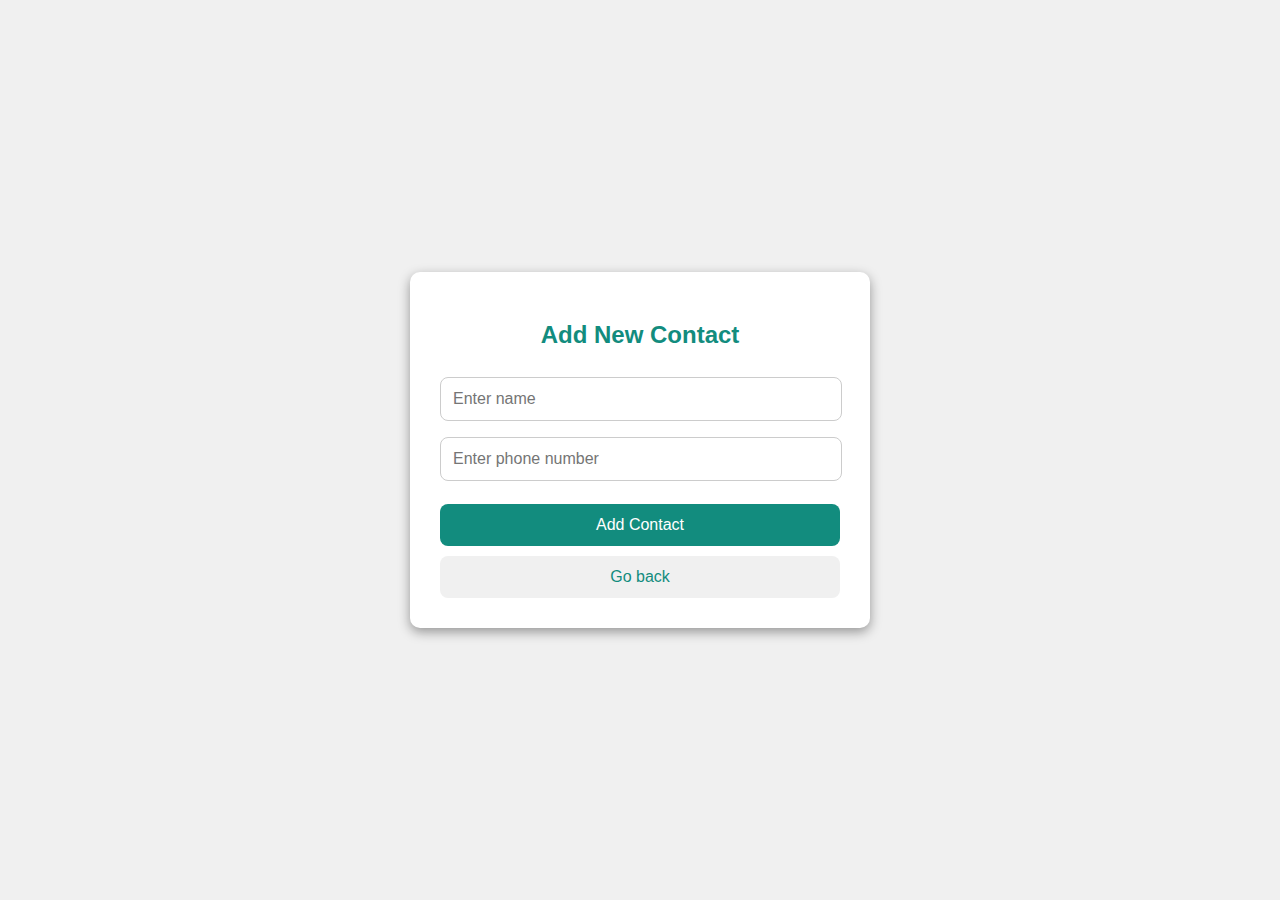
<file: TriChat-Chat Application/contact-form.html>
<!DOCTYPE html>
<html lang="en">
<head>
  <meta charset="UTF-8">
  <meta name="viewport" content="width=device-width, initial-scale=1.0">
  <link rel="stylesheet" href="assets/css/tailwindcss-colors.css">
  <link rel="stylesheet" href="assets/css/contactForm.css">
  <title>Add New Contact</title>
</head>
<body>

<form id="add-contact-form">
  <h2>Add New Contact</h2>

  <input type="text" id="contact-name" placeholder="Enter name" required><br>
  <input type="text" id="contact-phone" placeholder="Enter phone number" required><br>

  <button type="button" onclick="AddContactToAUser()">Add Contact</button>

  <a href="index.html"><button type="button" class="back-button">Go back</button></a>
</form>

<script src="assets/js/classes.js"></script>
<script src="assets/js/functions.js"></script>
<script>
  window.onload = function() {
    initializeUsers();
    initializeCurrentUser();
    initializeMessages();
    placePhoneNumber(retrieveCookie("phoneNumber"));
    currentUser.getRequests().remove(retrieveCookie("phoneNumber"));
    document.cookie =`phoneNumber=;`;

  };
</script>
<script src="assets/js/main.js"></script>
</body>
</html>
</file>
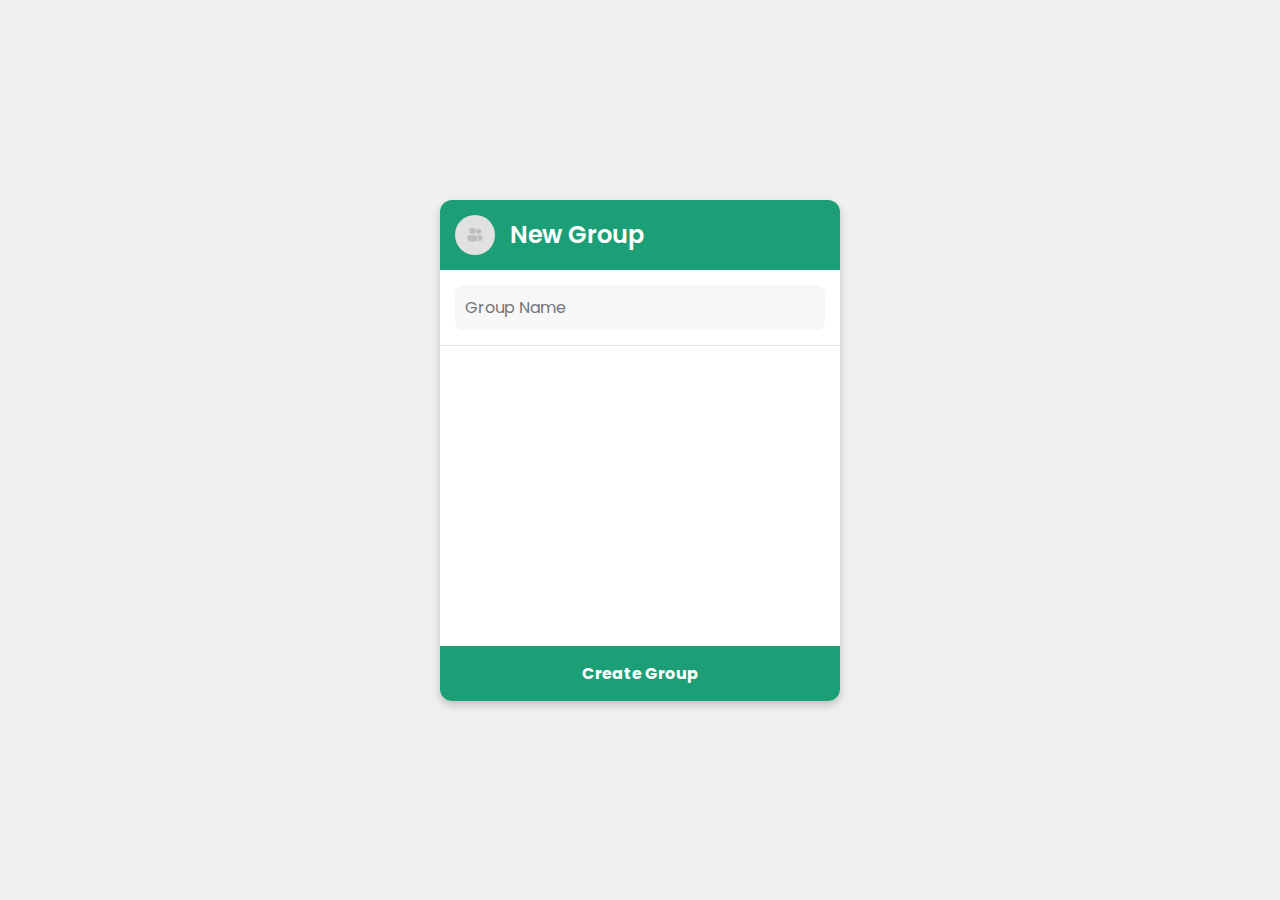
<file: TriChat-Chat Application/group-creation.html>
<!DOCTYPE html>
<html lang="en">
    <head>
        <meta charset="UTF-8" />
        <meta name="viewport" content="width=device-width, initial-scale=1.0" />
        <title>WhatsApp-Style Group Creation</title>
        <link href="https://fonts.googleapis.com/css2?family=Poppins:wght@400;600&display=swap" rel="stylesheet" />
        <link rel="stylesheet" href="assets/css/tailwindcss-colors.css">
        <link rel="stylesheet" href="assets/css/index.css">
        <link rel="stylesheet" href="assets/css/groupCreation.css">
    </head>
    <body>
        <div class="container">
            <div class="header">
                <img src="images/noGrpPfp.png" alt="Group Icon" />
                <h1>New Group</h1>
            </div>

            <div class="group-name">
                <input type="text" placeholder="Group Name" id="groupName" />
            </div>

            <!-- Contacts List -->
            <div class="contacts-list" id="contacts-section"></div>

            <div class="create-button" id="createGroupBtn">
                Create Group
            </div>
        </div>

        <script src="assets/js/classes.js"></script>
        <script src="assets/js/functions.js"></script>
        <script>
            window.onload = function() {
                initializeUsers();
                initializeCurrentUser();
                initializeMessages();
                renderContactsForGroupCreation();
            };
        </script>
        <script src="assets/js/main.js"></script>
    </body>
</html>
</file>
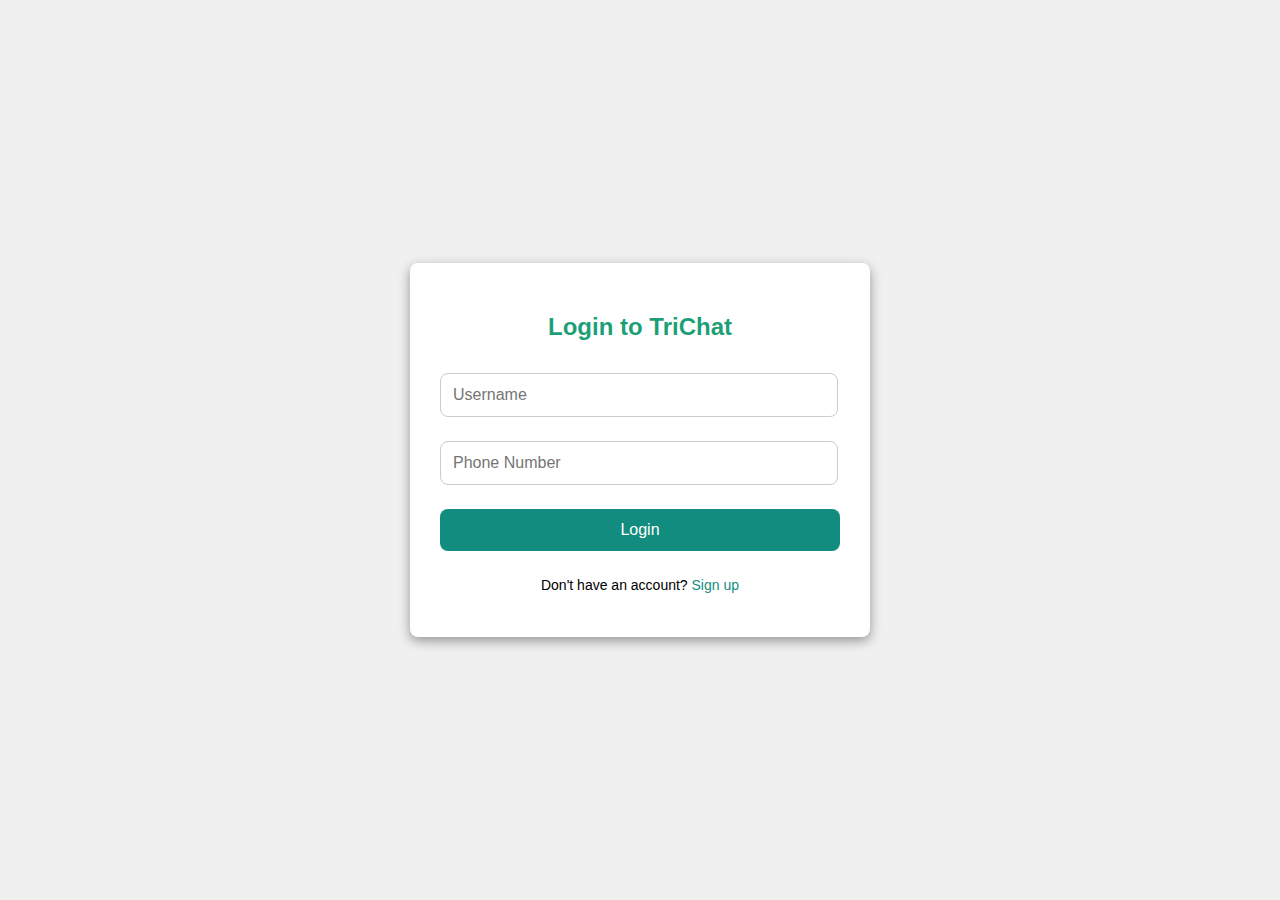
<file: TriChat-Chat Application/login.html>
<!DOCTYPE html>
<html lang="en">
<head>
  <meta charset="UTF-8">
  <meta name="viewport" content="width=device-width, initial-scale=1.0">
  <link rel="stylesheet" href="assets/css/tailwindcss-colors.css">
  <link rel="stylesheet" href="assets/css/login.css">
  <title>Login</title>
</head>
<body>

<div class="form-container">
  <h2>Login to TriChat</h2>

  <!-- Login Form -->
  <div id="login-form">
    <input type="text" id="login-username" placeholder="Username" required>
    <input type="text" id="login-phone" placeholder="Phone Number" required>
    <button onclick="login()">Login</button>
    <div class="form-toggle">
      <p style="color: black">Don't have an account? <a href="javascript:void(0);" onclick="toggleForm()">Sign up</a></p>
    </div>
  </div>

  <!-- Signup Form -->
  <div id="signup-form" style="display: none;">
    <input type="text" id="signup-username" placeholder="Username" required>
    <input type="text" id="signup-phone" placeholder="Phone Number" required>
    <button onclick="signup()">Sign Up</button>
    <div class="form-toggle">
      <p style="color: black">Already have an account? <a href="javascript:void(0);" onclick="toggleForm()">Login</a></p>
    </div>
  </div>
</div>

<script src="assets/js/classes.js"></script>
<script src="assets/js/functions.js"></script>
<script>
  window.onload = function() {
    initializeUsers();
    initializeCurrentUser();
    initializeMessages();
  };
</script>
<script src="assets/js/main.js"></script>
</body>
</html>
</file>
<file: TriChat-Chat Application/assets/css/contactForm.css>
body {
    font-family: Arial, sans-serif;
    background-color:  #f0f0f0;;
    display: flex;
    justify-content: center;
    align-items: center;
    height: 100vh;
    margin: 0;
}

#add-contact-form {
    background-color: #ffffff;
    padding: 30px;
    border-radius: 10px;
    width: 100%;
    max-width: 400px;
    box-shadow: 0 4px 12px rgba(0, 0, 0, 0.38);
}

h2 {
    color: #128c7e;
    text-align: center;
    margin-bottom: 20px;
    font-size: 24px;
}

label {
    display: block;
    margin: 10px 0 5px;
    font-size: 16px;
    color: #333;
}

input {
    width: 94%;
    padding: 12px;
    margin: 8px 0;
    border: 1px solid #ccc;
    border-radius: 8px;
    font-size: 16px;
}

input:focus {
    border-color: #128c7e;
    outline: none;
}

button {
    width: 100%;
    padding: 12px;
    margin-top: 15px;
    border-radius: 8px;
    border: none;
    background-color: #128c7e;
    color: white;
    font-size: 16px;
    cursor: pointer;
    transition: background-color 0.3s;
}

button:hover {
    background-color: #075e54;
}

.back-button {
    width: 100%;
    padding: 12px;
    margin-top: 10px;
    border-radius: 8px;
    border: none;
    background-color: #f0f0f0;
    color: #128c7e;
    font-size: 16px;
    cursor: pointer;
}

.back-button:hover {
    background-color: #e0e0e0;
}
</file>
<file: TriChat-Chat Application/assets/css/index.css>
*, ::before, ::after {
    margin: 0;
    padding: 0;
    box-sizing: border-box;
    font: inherit;
}

body {
    font-family: 'Inter', sans-serif;
    color: var(--slate-700);
}

.chat-section {
    box-shadow: inset 0 160px 0 0 var(--emerald-500);
    min-height: 100vh;
    display: flex;
    align-items: center;
    justify-content: center;
    background-color: var(--slate-100);
}
.chat-container {
    max-width: 1360px;
    width: 100%;
    height: 720px;
    box-shadow: 0 8px 24px -4px rgba(0, 0, 0, .1);
    background-color: var(--white);
    position: relative;
}

.chat-sidebar {
    width: 64px;
    background-color: var(--slate-100);
    height: 100%;
    display: flex;
    flex-direction: column;
    position: absolute;
    left: 0;
    top: 0;
    z-index: 50;
}
.chat-sidebar-logo {
    font-size: 28px;
    color: var(--emerald-600);
    display: block;
    text-align: center;
    padding: 12px 8px;
    text-decoration: none;
}
.chat-sidebar-menu {
    list-style-type: none;
    display: flex;
    flex-direction: column;
    height: 100%;
    padding: 16px 0;
}
.chat-sidebar-menu > * > a {
    display: block;
    text-align: center;
    padding: 12px 8px;
    font-size: 24px;
    text-decoration: none;
    color: var(--slate-400);
    position: relative;
    transition: color .15s ease-in-out;
}
.chat-sidebar-menu > * > a:hover {
    color: var(--slate-600);
}
.chat-sidebar-menu > .active > a {
    box-shadow: inset 4px 0 0 0 var(--emerald-500);
    color: var(--emerald-600);
    background-color: var(--emerald-100);
}
.chat-sidebar-menu > * > a::before {
    content: attr(data-title);
    position: absolute;
    top: 50%;
    left: calc(100% - 16px);
    border-radius: 4px;
    transform: translateY(-50%);
    font-size: 13px;
    padding: 6px 12px;
    background-color: rgba(0, 0, 0, .6);
    color: var(--white);
    opacity: 0;
    visibility: hidden;
    transition: all .15s ease-in-out;
}
.chat-sidebar-menu > * > a:hover::before {
    left: calc(100% - 8px);
    opacity: 1;
    visibility: visible;
}
.chat-sidebar-profile {
    margin-top: auto;
    position: relative;
}
.chat-sidebar-profile-toggle {
    background-color: transparent;
    border: none;
    outline: transparent;
    width: 40px;
    height: 40px;
    margin: 0 auto;
    display: block;
    cursor: pointer;
}
.chat-sidebar-profile-toggle > img {
    object-fit: cover;
    width: 100%;
    height: 100%;
    border-radius: 50%;
}
.chat-sidebar-profile-dropdown {
    position: absolute;
    bottom: 100%;
    left: 16px;
    background-color: var(--white);
    box-shadow: 0 2px 8px rgba(0, 0, 0, .1);
    list-style-type: none;
    border-radius: 4px;
    padding: 4px 0;
    opacity: 0;
    visibility: hidden;
    transform: scale(.9);
    transform-origin: left bottom;
    transition: all .15s ease-in-out;
}
.chat-sidebar-profile.active .chat-sidebar-profile-dropdown {
    opacity: 1;
    visibility: visible;
    transform: scale(1);
}
.chat-sidebar-profile-dropdown a {
    display: flex;
    align-items: center;
    padding: 8px 12px;
    text-decoration: none;
    color: var(--slate-400);
    font-size: 14px;
}
.chat-sidebar-profile-dropdown a:hover {
    background-color: var(--slate-100);
    color: var(--slate-600);
}
.chat-sidebar-profile-dropdown a:active {
    background-color: var(--slate-200);
}
.chat-sidebar-profile-dropdown a i {
    margin-right: 12px;
    font-size: 17px;
}

.chat-content {
    padding-left: 64px;
    height: 100%;
    position: relative;
}
.content-sidebar {
    width: 256px;
    background-color: var(--white);
    display: flex;
    flex-direction: column;
    height: 100%;
    position: absolute;
    top: 0;
    left: 64px;
}
.content-sidebar-title {
    font-size: 20px;
    font-weight: 600;
    padding: 16px;
}
.content-sidebar-form {
    position: relative;
    padding: 0 16px;
}
.content-sidebar-input {
    padding: 8px 16px;
    background-color: var(--slate-100);
    border: 1px solid var(--slate-300);
    outline: none;
    width: 100%;
    border-radius: 4px;
    padding-right: 32px;
    font-size: 14px;
}
.content-sidebar-input:focus {
    border-color: var(--slate-400);
}
.content-sidebar-submit {
    position: absolute;
    top: 50%;
    transform: translateY(-50%);
    right: 32px;
    color: var(--slate-400);
    background-color: transparent;
    outline: transparent;
    border: none;
    cursor: pointer;
    transition: color .15s ease-in-out;
}
.content-sidebar-submit:hover {
    color: var(--slate-600);
}
.content-messages {
    overflow-y: auto;
    height: 100%;
    margin-top: 16px;
}
.content-messages-list {
    list-style-type: none;
    padding: 8px 0;
}
.content-messages-list > * > a {
    display: flex;
    align-items: center;
    text-decoration: none;
    color: var(--slate-700);
    padding: 6px 16px;
}
.content-messages-list > * > a:hover {
    background-color: var(--slate-50);
}
.content-messages-list > .active > a {
    background-color: var(--slate-100);
}
.content-message-title {
    margin-left: 16px;
    margin-right: 16px;
    color: var(--slate-400);
    font-size: 13px;
    font-weight: 500;
    margin-bottom: 2px;
    position: relative;
}
.content-message-title > * {
    position: relative;
    z-index: 1;
    padding: 0 4px 0 0;
    background-color: var(--white);
}
.content-message-title::before {
    content: '';
    position: absolute;
    top: 50%;
    transform: translateY(-50%);
    left: 0;
    width: 100%;
    height: 0;
    border-bottom: 1px solid var(--slate-300);
    z-index: 0;
}
.content-message-image {
    width: 32px;
    height: 32px;
    border-radius: 50%;
    object-fit: cover;
    flex-shrink: 0;
    margin-right: 12px;
}
.content-message-info {
    display: grid;
    margin-right: 12px;
    width: 100%;
}
.content-message-name {
    display: block;
    font-size: 14px;
    font-weight: 500;
    margin-bottom: 2px;
}
.content-message-text {
    font-size: 13px;
    color: var(--slate-400);
    text-overflow: ellipsis;
    overflow: hidden;
    white-space: nowrap;
}
.content-message-more {
    text-align: right;
}
.content-message-unread {
    font-size: 12px;
    font-weight: 500;
    color: var(--white);
    background-color: var(--emerald-500);
    padding: 2px 4px;
    border-radius: 4px;
}
.content-message-time {
    font-size: 12px;
    color: var(--slate-400);
    font-weight: 500;
}

.conversation {
    background-color: var(--slate-100);
    height: 100%;
    padding-left: 256px;
    display: none;
}
.conversation.active {
    display: flex;
    flex-direction: column;
}
.conversation-top {
    padding: 8px 16px;
    background-color: var(--white);
    display: flex;
    align-items: center;
}
.conversation-back {
    background-color: transparent;
    border: none;
    outline: none;
    width: 32px;
    height: 32px;
    align-items: center;
    justify-content: center;
    font-size: 20px;
    cursor: pointer;
    color: var(--slate-400);
    margin-right: 12px;
    display: none;
}
.conversation-back:hover {
    background-color: var(--slate-100);
    border-radius: 50%;
    color: var(--slate-600);
}
.conversation-back:active {
    background-color: var(--slate-200);
}
.conversation-user {
    display: flex;
    align-items: center;
}
.conversation-user-image {
    width: 40px;
    height: 40px;
    border-radius: 50%;
    object-fit: cover;
    margin-right: 8px;
}
.conversation-user-name {
    font-weight: 500;
    font-size: 17px;
}
.conversation-user-status {
    color: var(--slate-400);
    font-size: 13px;
}
.conversation-user-status::before {
    content: '';
    width: 10px;
    height: 10px;
    background-color: var(--slate-300);
    border-radius: 50%;
    vertical-align: middle;
    display: inline-block;
    margin-right: 4px;
}
.conversation-user-status.online::before {
    background-color: var(--emerald-500);
}
.conversation-buttons {
    display: flex;
    align-items: center;
    margin-left: auto;
}
.conversation-buttons > * {
    width: 36px;
    height: 36px;
    display: flex;
    align-items: center;
    justify-content: center;
    border-radius: 4px;
    font-size: 20px;
    background-color: transparent;
    border: none;
    outline: transparent;
    cursor: pointer;
    color: var(--slate-600);
    margin-left: 4px;
}
.conversation-buttons > :hover {
    background-color: var(--slate-100);
    color: var(--slate-700);
}
.conversation-buttons > :active {
    background-color: var(--slate-200);
}

.conversation-main {
    overflow-y: auto;
    overflow-x: hidden;
    height: 100%;
    padding: 16px;
}
.conversation-wrapper {
    list-style-type: none;
}
.conversation-item {
    display: flex;
    align-items: flex-end;
    flex-direction: row-reverse;
    margin-bottom: 16px;
}
.conversation-item-me {
    display: flex;
    align-items: flex-end;
    flex-direction: row;
    margin-bottom: 16px;
}
.conversation-item-side {
    margin-left: 8px;
}
.conversation-item-me .conversation-item-side {
    margin-right: 8px;
}
.conversation-item-image {
    width: 24px;
    height: 24px;
    border-radius: 50%;
    object-fit: cover;
    display: block;
}
.conversation-item-content {
    width: 100%;
}
.conversation-item-wrapper:not(:last-child) {
    margin-bottom: 8px;
}
.conversation-item-box {
    max-width: 720px;
    position: relative;
    margin-left: auto;
}
.conversation-item-me .conversation-item-box {
    margin-left: unset;
}
.conversation-item-text {
    padding: 12px 16px 8px;
    background-color: var(--white);
    box-shadow: 0 2px 12px -2px rgba(0, 0, 0, .1);
    font-size: 14px;
    border-radius: 6px;
    line-height: 1.5;
    margin-left: 32px;
}
.conversation-item-me .conversation-item-text {
    margin-left: unset;
    margin-right: 32px;
}
.conversation-item-me .conversation-item-text {
    background-color: var(--emerald-500);
    box-shadow: 0 2px 12px -2px var(--emerald-500);
    color: rgba(255, 255, 255, .8);
}
.conversation-item-time {
    font-size: 10px;
    color: var(--slate-400);
    display: block;
    text-align: right;
    margin-top: 4px;
    line-height: 1;
}
.conversation-item-me .conversation-item-time {
    color: rgba(255, 255, 255, .7);
}
.conversation-item-dropdown {
    position: absolute;
    top: 0;
    left: 0;
    opacity: 0;
    visibility: hidden;
    transition: all .15s ease-in-out;
}
.conversation-item-me .conversation-item-dropdown {
    left: unset;
    right: 0;
}
.conversation-item-wrapper:hover .conversation-item-dropdown {
    opacity: 1;
    visibility: visible;
}
.conversation-item-dropdown-toggle {
    width: 24px;
    height: 24px;
    display: flex;
    align-items: center;
    justify-content: center;
    border-radius: 4px;
    background-color: var(--white);
    outline: transparent;
    border: 1px solid var(--slate-200);
    cursor: pointer;
    transition: all .15s ease-in-out;
}
.conversation-item-dropdown-toggle:hover {
    background-color: var(--emerald-500);
    color: var(--white);
    box-shadow: 0 2px 12px -2px var(--emerald-500);
}
.conversation-item-dropdown-toggle:active {
    background-color: var(--emerald-600);
}
.conversation-item-dropdown-list {
    position: absolute;
    top: 100%;
    left: 0;
    background-color: var(--white);
    z-index: 10;
    box-shadow: 0 2px 8px rgba(0, 0, 0, .1);
    border-radius: 4px;
    padding: 4px 0;
    list-style-type: none;
    opacity: 0;
    visibility: hidden;
    transform: scale(.9);
    transform-origin: left top;
    transition: all .15s ease-in-out;
}
.conversation-item-me .conversation-item-dropdown-list {
    left: unset;
    right: 0;
}
.conversation-item-dropdown.active .conversation-item-dropdown-list {
    opacity: 1;
    visibility: visible;
    transform: scale(1);
}
.conversation-item-dropdown-list a {
    display: flex;
    align-items: center;
    text-decoration: none;
    color: var(--slate-400);
    font-size: 13px;
    padding: 6px 12px;
}
.conversation-item-dropdown-list a:hover {
    background-color: var(--slate-100);
    color: var(--slate-600);
}
.conversation-item-dropdown-list a:active {
    background-color: var(--slate-200);
}
.conversation-item-dropdown-list a i {
    font-size: 16px;
    margin-right: 8px;
}
.coversation-divider {
    text-align: center;
    font-size: 13px;
    color: var(--slate-400);
    margin-bottom: 16px;
    position: relative;
}
.coversation-divider::before {
    content: '';
    position: absolute;
    top: 50%;
    transform: translateY(-50%);
    left: 0;
    width: 100%;
    height: 0;
    border-bottom: 1px solid var(--slate-300);
}
.coversation-divider span {
    display: inline-block;
    padding: 0 8px;
    background-color: var(--slate-100);
    position: relative;
    z-index: 1;
}

.conversation-form {
    padding: 8px 16px;
    background-color: var(--white);
    display: flex;
    align-items: flex-end;
}
.conversation-form-group {
    width: 100%;
    position: relative;
    margin-left: 16px;
    margin-right: 16px;
}
.conversation-form-input {
    background-color: var(--slate-100);
    border: 1px solid var(--slate-300);
    border-radius: 4px;
    outline: transparent;
    padding: 10px 32px 10px 16px;
    font: inherit;
    font-size: 14px;
    resize: none;
    width: 100%;
    display: block;
    line-height: 1.5;
    max-height: calc(20px + ((14px * 2) * 6));
}
.conversation-form-input:focus {
    border-color: var(--slate-400);
}
.conversation-form-record {
    position: absolute;
    bottom: 8px;
    right: 16px;
    font-size: 20px;
    color: var(--slate-400);
    background-color: transparent;
    border: none;
    outline: transparent;
    cursor: pointer;
}
.conversation-form-record:hover {
    color: var(--slate-600);
}
.conversation-form-button {
    width: 40px;
    height: 40px;
    display: flex;
    align-items: center;
    justify-content: center;
    border-radius: 4px;
    border: none;
    background-color: transparent;
    outline: transparent;
    font-size: 20px;
    color: var(--slate-400);
    cursor: pointer;
    flex-shrink: 0;
}
.conversation-form-button:hover {
    background-color: var(--slate-100);
    color: var(--slate-600);
}
.conversation-form-button:active {
    background-color: var(--slate-200);
    color: var(--slate-600);
}
.conversation-form-submit {
    background-color: var(--emerald-500);
    box-shadow: 0 2px 8px -2px var(--emerald-500);
    color: var(--white);
}
.conversation-form-submit:hover {
    background-color: var(--emerald-600);
    color: var(--white);
}
.conversation-form-submit:active {
    background-color: var(--emerald-700);
    color: var(--white);
}
.conversation-default {
    align-items: center;
    justify-content: center;
    padding: 16px;
    padding-left: calc(256px + 16px);
    color: var(--slate-400);
}
.conversation-default i {
    font-size: 32px;

}
.conversation-default p {
    margin-top: 16px;
}

@media screen and (max-width: 1600px) {
    .chat-container {
        max-width: unset;
        height: 100vh;
    }
}

@media screen and (max-width: 767px) {
    .chat-sidebar {
        top: unset;
        bottom: 0;
        width: 100%;
        height: 48px;
    }
    .chat-sidebar-logo {
        display: none;
    }
    .chat-sidebar-menu {
        flex-direction: row;
        padding: 0;
    }
    .chat-sidebar-menu > *,
    .chat-sidebar-menu > * > a {
        width: 100%;
        height: 100%;
    }
    .chat-sidebar-menu > * > a {
        padding: 8px;
    }
    .chat-sidebar-menu > .active > a {
        box-shadow: inset 0 4px 0 0 var(--emerald-500);
    }
    .chat-sidebar-profile {
        margin-top: 0;
        display: flex;
        align-items: center;
    }
    .chat-sidebar-profile-toggle {
        width: 32px;
        height: 32px;
    }
    .chat-sidebar-profile-dropdown {
        left: unset;
        right: 16px;
    }

    .conversation,
    .chat-content {
        padding-left: unset;
    }
    .content-sidebar {
        left: unset;
        z-index: 10;
        width: 100%;
    }
    .chat-sidebar-menu > * > a::before {
        left: 50%;
        transform: translateX(-50%);
        bottom: 100%;
        top: unset;
    }
    .chat-sidebar-menu > * > a:hover::before {
        bottom: calc(100% + 8px);
        left: 50%;
    }

    .chat-content {
        position: relative;
        height: calc(100% - 48px);
    }
    .conversation.active {
        position: relative;
        z-index: 20;
    }
    .conversation-back {
        display: flex;
    }
    .conversation-default.active {
        display: none;
        padding: 16px;
    }
}
.headerForGroupInfo {
    display: flex;
    align-items: center;
    background-color: var(--emerald-600);
    color: white;
    padding: 10px 15px;
}

.headerForGroupInfo button {
    background: none;
    border: none;
    color: white;
    font-size: 24px;
    margin-right: 15px;
    cursor: pointer;
    transition: transform 0.2s;
}

.headerForGroupInfo button:hover {
    transform: scale(1.1);
}

.headerForGroupInfo h1 {
    font-size: 20px;
    margin: 0;
    font-weight: 650;
}

.group-container {
    background-color: #ffffff;
    border-radius: 10px;
    margin: 15px;
    padding: 20px;
    box-shadow: 0 4px 8px rgba(0, 0, 0, 0.1);
}

.group-header {
    display: flex;
    align-items: center;
    flex-direction: column;
    margin-bottom: 20px;
}

.group-header img {
    width: 100px;
    height: 100px;
    border-radius: 50%;
    margin-bottom: 10px;
    box-shadow: 0 4px 6px rgba(0, 0, 0, 0.1);
}

.group-header h2 {
    font-size: 22px;
    margin: 5px 0;
    font-weight: 600;
}

.group-header p {
    font-size: 14px;
    font-weight: 700;
}

.section {
    margin: 15px 0;
}

.section h3 {
    font-size: 16px;
    margin-bottom: 10px;
    padding-top: 7%;
    color: #075e54;
    font-weight: 700;
}

.members-list {
    list-style: none;
    padding: 0;
    margin: 0;
}

.members-list li {
    display: flex;
    justify-content: space-between;
    align-items: center;
    padding: 5px;
    border-bottom: 1px solid #eee;
    transition: background-color 0.3s;
    font-size: 14px;
}

.members-list li:hover {
    background-color: #f1f1f1;
}

.add-contact-button {
    background-color: var(--emerald-500);
    color: white;
    border: none;
    padding: 8px 12px;
    border-radius: 5px;
    cursor: pointer;
    font-size: 12px;
    transition: background-color 0.3s;
}

.add-contact-button:hover {
    background-color: #1da851;
}

.exit-button {
    display: block;
    width: 100%;
    text-align: center;
    padding: 12px;
    margin-top: 20px;
    color: white;
    background-color: #d32f2f;
    border: none;
    border-radius: 5px;
    cursor: pointer;
    font-size: 14px;
    font-weight: 600;
    transition: background-color 0.3s, transform 0.2s;
}

.exit-button:hover {
    background-color: #b71c1c;
    transform: scale(1.02);
}

.profile-container {
    position: relative;
    display: inline-block;
}

.dropdown {
    position: fixed;
    bottom: 10%;
    width: 250px;
    background-color: white;
    border: 1px solid #ddd;
    border-radius: 8px;
    box-shadow: 0px 4px 6px rgba(0, 0, 0, 0.1);
    padding: 15px;
    display: block;
    z-index: 9999;
    left: 2%;
}

.profile-pfp {
    width: 60px;
    height: 60px;
    border-radius: 50%;
    display: block;
    margin: 0 auto 10px;
}

.profile-name, .profile-phone {
    text-align: center;
    margin: 5px 0;
    font-size: 14px;
    font-weight: bold;
}

.logout-button {
    width: 100%;
    padding: 8px 0;
    background-color: var(--emerald-600);
    color: white;
    border: none;
    border-radius: 5px;
    cursor: pointer;
}

.logout-button:hover {
    background-color: var(--emerald-700);
}

.hidden {
    display: none;
}

/*body {*/
/*    margin: 0;*/
/*    display: flex;*/
/*    justify-content: center;*/
/*    align-items: center;*/
/*    height: 100vh;*/
/*    background-color: #f9f9f9;*/
/*}*/
#graph {
    width: 100%;
    height: 100%;
    /*border: 1px solid #ccc;*/
}
</file>
<file: TriChat-Chat Application/assets/css/groupCreation.css>
* {
    margin: 0;
    padding: 0;
    box-sizing: border-box;
}

body {
    font-family: 'Poppins', sans-serif;
    background-color: #f0f0f0;
    display: flex;
    justify-content: center;
    align-items: center;
    height: 100vh;
}

.container {
    width: 100%;
    max-width: 400px;
    background: #ffffff;
    border-radius: 12px;
    box-shadow: 0 4px 10px rgba(0, 0, 0, 0.2);
    overflow: hidden;
}

.header {
    background: var(--emerald-600);
    color: white;
    padding: 15px;
    display: flex;
    align-items: center;
    gap: 15px;
}

.header img {
    width: 40px;
    height: 40px;
    border-radius: 50%;
    object-fit: cover;
}

.header h1 {
    font-size: 1.5rem;
    font-weight: 600;
}

.group-name {
    padding: 15px;
    border-bottom: 1px solid #e6e6e6;
    display: flex;
    align-items: center;
    gap: 10px;
}

.group-name input {
    flex: 1;
    border: none;
    outline: none;
    font-size: 1rem;
    padding: 10px;
    border-radius: 8px;
    background: #f7f7f7;
}

.contacts-list {
    height: 300px;
    overflow-y: auto;
    padding: 10px;
    background: #ffffff;
}

.contacts-list::-webkit-scrollbar {
    width: 8px;
}

.contacts-list::-webkit-scrollbar-thumb {
    background: var(--emerald-600);;
    border-radius: 4px;
}

.contacts-list::-webkit-scrollbar-track {
    background: #f0f0f0;
}

.contact {
    display: flex;
    align-items: center;
    justify-content: space-between;
    padding: 10px;
    border-bottom: 1px solid #e6e6e6;
}

.contact:last-child {
    border-bottom: none;
}

/*.contact img {*/
/*    width: 40px;*/
/*    height: 40px;*/
/*    border-radius: 50%;*/
/*    object-fit: cover;*/
/*}*/

.contact-details {
    flex: 1;
    margin-left: 10px;
}

.contact-details span {
    display: block;
    font-size: 0.9rem;
    font-weight: 500;
}

.contact-details small {
    font-size: 0.8rem;
    color: #666;
}

.contact input[type="checkbox"] {
    width: 20px;
    height: 20px;
    accent-color: var(--emerald-600);;
}

.create-button {
    background: var(--emerald-600);;
    color: white;
    padding: 15px;
    text-align: center;
    font-size: 1rem;
    font-weight: bold;
    cursor: pointer;
}

.create-button:hover {
    background: var(--emerald-600);;
}
</file>
<file: TriChat-Chat Application/assets/css/login.css>
body {
    font-family: Arial, sans-serif;
    display: flex;
    justify-content: center;
    align-items: center;
    height: 100vh;
    margin: 0;
    background-color: #f0f0f0;
    color: white;
}

.form-container {
    background-color: #ffffff;
    padding: 30px;
    border-radius: 8px;
    box-shadow: 0 4px 12px rgba(0, 0, 0, 0.38);
    width: 100%;
    max-width: 400px;
    display: flex;
    flex-direction: column;
    align-items: center;
}

h2 {
    color: var(--emerald-600);
    text-align: center;
    margin-bottom: 20px;
    font-size: 24px;
}

input {
    width: 93%;
    padding: 12px;
    margin: 12px 0;
    border-radius: 8px;
    border: 1px solid #ccc;
    font-size: 16px;
}

input:focus {
    border-color: #128c7e;
    outline: none;
}

button {
    width: 100%;
    padding: 12px;
    margin: 12px 0;
    border-radius: 8px;
    border: none;
    background-color: #128c7e;
    color: white;
    font-size: 16px;
    cursor: pointer;
    transition: background-color 0.3s;
}

button:hover {
    background-color: #075e54;
}

.form-toggle {
    text-align: center;
    margin-top: 10px;
    font-size: 14px;
}

.form-toggle a {
    color: #128c7e;
    text-decoration: none;
}

.form-toggle a:hover {
    text-decoration: underline;
}
</file>
<file: TriChat-Chat Application/assets/css/tailwindcss-colors.css>
:root {
    /* This color palletes from Tailwind CSS */
    --white: #fff;
    --black: #000;
    
    --slate-50: #f8fafc;
    --slate-100: #f1f5f9;
    --slate-200: #e2e8f0;
    --slate-300: #cbd5e1;
    --slate-400: #94a3b8;
    --slate-500: #64748b;
    --slate-600: #475569;
    --slate-700: #334155;
    --slate-800: #1e293b;
    --slate-900: #0f172a;
    --slate-950: #020617;

    --gray-50: #f9fafb;
    --gray-100: #f3f4f6;
    --gray-200: #e5e7eb;
    --gray-300: #d1d5db;
    --gray-400: #9ca3af;
    --gray-500: #6b7280;
    --gray-600: #4b5563;
    --gray-700: #374151;
    --gray-800: #1f2937;
    --gray-900: #111827;
    --gray-950: #030712;

    --zinc-50: #fafafa;
    --zinc-100: #f4f4f5;
    --zinc-200: #e4e4e7;
    --zinc-300: #d4d4d8;
    --zinc-400: #a1a1aa;
    --zinc-500: #71717a;
    --zinc-600: #52525b;
    --zinc-700: #3f3f46;
    --zinc-800: #27272a;
    --zinc-900: #18181b;
    --zinc-950: #09090b;
    
    --neutral-50: #fafafa;
    --neutral-100: #f5f5f5;
    --neutral-200: #e5e5e5;
    --neutral-300: #d4d4d4;
    --neutral-400: #a3a3a3;
    --neutral-500: #737373;
    --neutral-600: #525252;
    --neutral-700: #404040;
    --neutral-800: #262626;
    --neutral-900: #171717;
    --neutral-950: #0a0a0a;

    --stone-50: #fafaf9;
    --stone-100: #f5f5f4;
    --stone-200: #e7e5e4;
    --stone-300: #d6d3d1;
    --stone-400: #a8a29e;
    --stone-500: #78716c;
    --stone-600: #57534e;
    --stone-700: #44403c;
    --stone-800: #292524;
    --stone-900: #1c1917;
    --stone-950: #0c0a09;

    --red-50: #fef2f2;
    --red-100: #fee2e2;
    --red-200: #fecaca;
    --red-300: #fca5a5;
    --red-400: #f87171;
    --red-500: #ef4444;
    --red-600: #dc2626;
    --red-700: #b91c1c;
    --red-800: #991b1b;
    --red-900: #7f1d1d;
    --red-950: #450a0a;

    --orange-50: #fff7ed;
    --orange-100: #ffedd5;
    --orange-200: #fed7aa;
    --orange-300: #fdba74;
    --orange-400: #fb923c;
    --orange-500: #f97316;
    --orange-600: #ea580c;
    --orange-700: #c2410c;
    --orange-800: #9a3412;
    --orange-900: #7c2d12;
    --orange-950: #431407;

    --amber-50: #fffbeb;
    --amber-100: #fef3c7;
    --amber-200: #fde68a;
    --amber-300: #fcd34d;
    --amber-400: #fbbf24;
    --amber-500: #f59e0b;
    --amber-600: #d97706;
    --amber-700: #b45309;
    --amber-800: #92400e;
    --amber-900: #78350f;
    --amber-950: #451a03;

    --yellow-50: #fefce8;
    --yellow-100: #fef9c3;
    --yellow-200: #fef08a;
    --yellow-300: #fde047;
    --yellow-400: #facc15;
    --yellow-500: #eab308;
    --yellow-600: #ca8a04;
    --yellow-700: #a16207;
    --yellow-800: #854d0e;
    --yellow-900: #713f12;
    --yellow-950: #422006;

    --lime-50: #f7fee7;
    --lime-100: #ecfccb;
    --lime-200: #d9f99d;
    --lime-300: #bef264;
    --lime-400: #a3e635;
    --lime-500: #84cc16;
    --lime-600: #65a30d;
    --lime-700: #4d7c0f;
    --lime-800: #3f6212;
    --lime-900: #365314;
    --lime-950: #1a2e05;

    --green-50: #f0fdf4;
    --green-100: #dcfce7;
    --green-200: #bbf7d0;
    --green-300: #86efac;
    --green-400: #4ade80;
    --green-500: #22c55e;
    --green-600: #16a34a;
    --green-700: #15803d;
    --green-800: #166534;
    --green-900: #14532d;
    --green-950: #052e16;

    --emerald-50: #ecfdf5;
    --emerald-100: #d1fae5;
    --emerald-200: #a7f3d0;
    --emerald-300: #6ee7b7;
    --emerald-400: #34d399;
    --emerald-500: #10b981;
    --emerald-600: rgba(5, 150, 105, 0.91);
    --emerald-700: #047857;
    --emerald-800: #065f46;
    --emerald-900: #064e3b;
    --emerald-950: #022c22;

    --teal-50: #f0fdfa;
    --teal-100: #ccfbf1;
    --teal-200: #99f6e4;
    --teal-300: #5eead4;
    --teal-400: #2dd4bf;
    --teal-500: #14b8a6;
    --teal-600: #0d9488;
    --teal-700: #0f766e;
    --teal-800: #115e59;
    --teal-900: #134e4a;
    --teal-950: #042f2e;

    --cyan-50: #ecfeff;
    --cyan-100: #cffafe;
    --cyan-200: #a5f3fc;
    --cyan-300: #67e8f9;
    --cyan-400: #22d3ee;
    --cyan-500: #06b6d4;
    --cyan-600: #0891b2;
    --cyan-700: #0e7490;
    --cyan-800: #155e75;
    --cyan-900: #164e63;
    --cyan-950: #083344;

    --sky-50: #f0f9ff;
    --sky-100: #e0f2fe;
    --sky-200: #bae6fd;
    --sky-300: #7dd3fc;
    --sky-400: #38bdf8;
    --sky-500: #0ea5e9;
    --sky-600: #0284c7;
    --sky-700: #0369a1;
    --sky-800: #075985;
    --sky-900: #0c4a6e;
    --sky-950: #082f49;
    
    --blue-50: #eff6ff;
    --blue-100: #dbeafe;
    --blue-200: #bfdbfe;
    --blue-300: #93c5fd;
    --blue-400: #60a5fa;
    --blue-500: #3b82f6;
    --blue-600: #2563eb;
    --blue-700: #1d4ed8;
    --blue-800: #1e40af;
    --blue-900: #1e3a8a;
    --blue-950: #172554;

    --indigo-50: #eef2ff;
    --indigo-100: #e0e7ff;
    --indigo-200: #c7d2fe;
    --indigo-300: #a5b4fc;
    --indigo-400: #818cf8;
    --indigo-500: #6366f1;
    --indigo-600: #4f46e5;
    --indigo-700: #4338ca;
    --indigo-800: #3730a3;
    --indigo-900: #312e81;
    --indigo-950: #1e1b4b;

    --violet-50: #f5f3ff;
    --violet-100: #ede9fe;
    --violet-200: #ddd6fe;
    --violet-300: #c4b5fd;
    --violet-400: #a78bfa;
    --violet-500: #8b5cf6;
    --violet-600: #7c3aed;
    --violet-700: #6d28d9;
    --violet-800: #5b21b6;
    --violet-900: #4c1d95;
    --violet-950: #2e1065;

    --purple-50: #faf5ff;
    --purple-100: #f3e8ff;
    --purple-200: #e9d5ff;
    --purple-300: #d8b4fe;
    --purple-400: #c084fc;
    --purple-500: #a855f7;
    --purple-600: #9333ea;
    --purple-700: #7e22ce;
    --purple-800: #6b21a8;
    --purple-900: #581c87;
    --purple-950: #3b0764;

    --fuchsia-50: #fdf4ff;
    --fuchsia-100: #fae8ff;
    --fuchsia-200: #f5d0fe;
    --fuchsia-300: #f0abfc;
    --fuchsia-400: #e879f9;
    --fuchsia-500: #d946ef;
    --fuchsia-600: #c026d3;
    --fuchsia-700: #a21caf;
    --fuchsia-800: #86198f;
    --fuchsia-900: #701a75;
    --fuchsia-950: #4a044e;

    --pink-50: #fdf2f8;
    --pink-100: #fce7f3;
    --pink-200: #fbcfe8;
    --pink-300: #f9a8d4;
    --pink-400: #f472b6;
    --pink-500: #ec4899;
    --pink-600: #db2777;
    --pink-700: #be185d;
    --pink-800: #9d174d;
    --pink-900: #831843;
    --pink-950: #500724;

    --rose-50: #fff1f2;
    --rose-100: #ffe4e6;
    --rose-200: #fecdd3;
    --rose-300: #fda4af;
    --rose-400: #fb7185;
    --rose-500: #f43f5e;
    --rose-600: #e11d48;
    --rose-700: #be123c;
    --rose-800: #9f1239;
    --rose-900: #881337;
    --rose-950: #4c0519;
}
</file>
